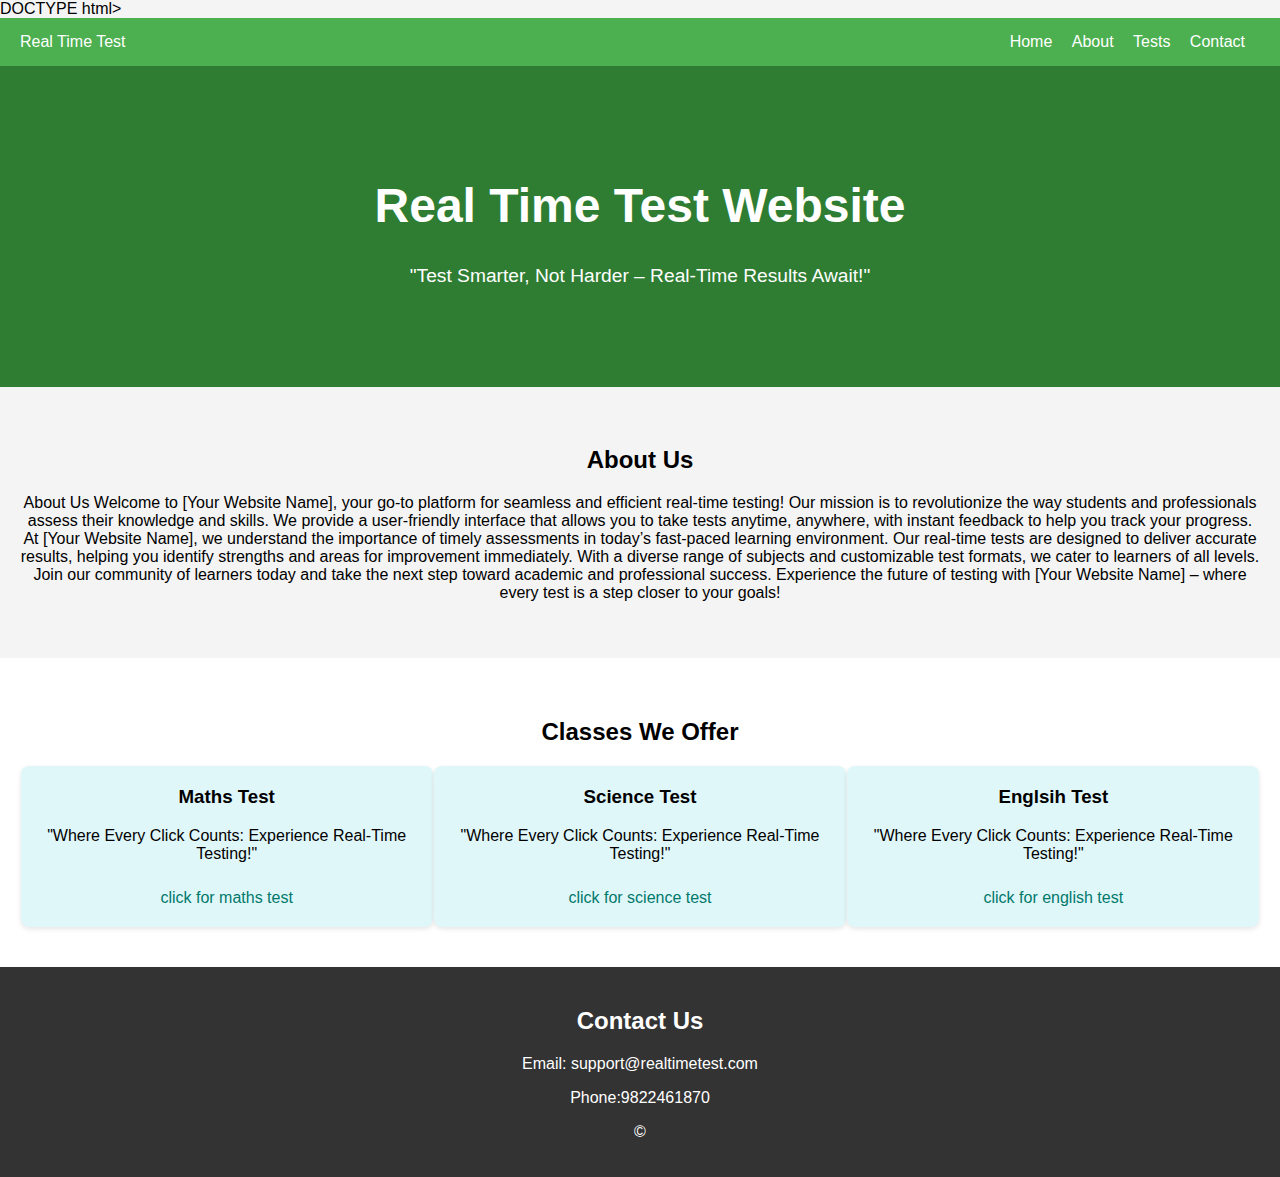
<file: index.html>
DOCTYPE html>
<html lang="en">
<head>
  <meta charset="UTF-8">
  <meta name="viewport" content="width=device-width, initial-scale=1.0">
  <title>Real Time Test</title>
  <link rel="stylesheet" href="login.css">
</head>
<body>
  <header class="navbar">
    <div class="logo">Real Time Test</div>
    <nav>
      <ul>
        <li><a href="#home">Home</a></li>
        <li><a href="#about">About</a></li>
        <li><a href="#tests">Tests</a></li>
        <li><a href="#contact">Contact</a></li>
      </ul>
    </nav>
  </header>

  <section id="home" class="hero">
    <h1>Real Time Test Website</h1>
    <p>"Test Smarter, Not Harder – Real-Time Results Await!"
    </p>
  </section>

  <section id="about" class="content-section">
    <h2>About Us</h2>
    <p>About Us

        Welcome to [Your Website Name], your go-to platform for seamless and efficient real-time testing! Our mission is to revolutionize the way students and professionals assess their knowledge and skills. We provide a user-friendly interface that allows you to take tests anytime, anywhere, with instant feedback to help you track your progress.
        
        At [Your Website Name], we understand the importance of timely assessments in today’s fast-paced learning environment. Our real-time tests are designed to deliver accurate results, helping you identify strengths and areas for improvement immediately. With a diverse range of subjects and customizable test formats, we cater to learners of all levels.
        
        Join our community of learners today and take the next step toward academic and professional success. Experience the future of testing with [Your Website Name] – where every test is a step closer to your goals!
        
        </p>
  </section>

  <section id="classes" class="classes-section">
    <h2>Classes We Offer</h2>
    <div class="class-container">
      <div class="class-card">
        <h3>Maths Test</h3>
        <p>"Where Every Click Counts: Experience Real-Time Testing!"
        </p>
        <a href="maths test.html">click for maths test</a>
      </div>
      <div class="class-card">
        <h3>Science Test</h3>
        <p>"Where Every Click Counts: Experience Real-Time Testing!"
        </p>
        <a href="science test.html">click for science test</a>
      </div>
      <div class="class-card">
        <h3>Englsih Test</h3>
        <p>"Where Every Click Counts: Experience Real-Time Testing!"
        </p>
        <a href="english test.html">click for english test</a>
      </div>
    </div>
  </section>

  <footer id="contact" class="footer">
    <h2>Contact Us</h2>
    <p>Email: support@realtimetest.com</p>
    <p>Phone:9822461870</p>
    <p>&copy; </p>
  </footer>
</body>
</html>
</file>
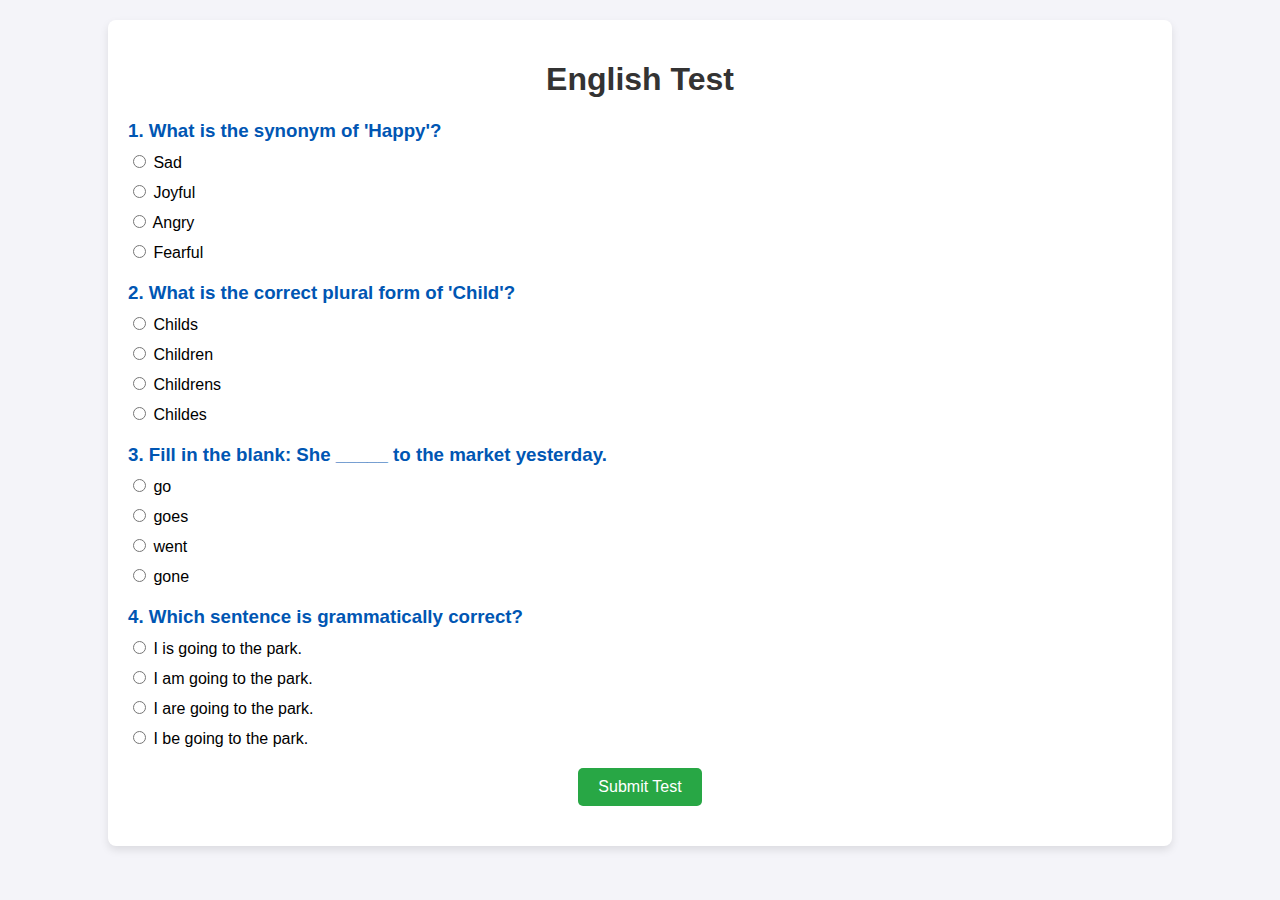
<file: english test.html>
<!DOCTYPE html>
<html lang="en">
<head>
    <meta charset="UTF-8">
    <meta name="viewport" content="width=device-width, initial-scale=1.0">
    <title>English Test</title>
    <style>
        body {
            font-family: Arial, sans-serif;
            background-color: #f4f4f9;
            margin: 0;
            padding: 0;
        }
        .container {
            width: 80%;
            margin: 20px auto;
            padding: 20px;
            background-color: white;
            box-shadow: 0 4px 8px rgba(0, 0, 0, 0.1);
            border-radius: 8px;
        }
        h1 {
            text-align: center;
            color: #333;
        }
        .question {
            margin-bottom: 20px;
        }
        .question h3 {
            margin: 10px 0;
            color: #0056b3;
        }
        .question label {
            display: block;
            margin-bottom: 10px;
        }
        button {
            background-color: #28a745;
            color: white;
            padding: 10px 20px;
            border: none;
            border-radius: 5px;
            cursor: pointer;
            display: block;
            margin: 20px auto;
            font-size: 1rem;
        }
        button:hover {
            background-color: #218838;
        }
        .result {
            text-align: center;
            font-size: 1.2rem;
            margin-top: 20px;
            padding: 10px;
            background-color: #f0f8ff;
            color: #333;
            display: none;
        }
    </style>
</head>
<body>

    <div class="container">
        <h1>English Test</h1>

        <div class="question">
            <h3>1. What is the synonym of 'Happy'?</h3>
            <label><input type="radio" name="q1" value="Sad"> Sad</label>
            <label><input type="radio" name="q1" value="Joyful"> Joyful</label>
            <label><input type="radio" name="q1" value="Angry"> Angry</label>
            <label><input type="radio" name="q1" value="Fearful"> Fearful</label>
        </div>

        <div class="question">
            <h3>2. What is the correct plural form of 'Child'?</h3>
            <label><input type="radio" name="q2" value="Childs"> Childs</label>
            <label><input type="radio" name="q2" value="Children"> Children</label>
            <label><input type="radio" name="q2" value="Childrens"> Childrens</label>
            <label><input type="radio" name="q2" value="Childes"> Childes</label>
        </div>

        <div class="question">
            <h3>3. Fill in the blank: She _____ to the market yesterday.</h3>
            <label><input type="radio" name="q3" value="go"> go</label>
            <label><input type="radio" name="q3" value="goes"> goes</label>
            <label><input type="radio" name="q3" value="went"> went</label>
            <label><input type="radio" name="q3" value="gone"> gone</label>
        </div>

        <div class="question">
            <h3>4. Which sentence is grammatically correct?</h3>
            <label><input type="radio" name="q4" value="I is going to the park."> I is going to the park.</label>
            <label><input type="radio" name="q4" value="I am going to the park."> I am going to the park.</label>
            <label><input type="radio" name="q4" value="I are going to the park."> I are going to the park.</label>
            <label><input type="radio" name="q4" value="I be going to the park."> I be going to the park.</label>
        </div>

        <button onclick="submitTest()">Submit Test</button>

        <div id="result" class="result">
            You scored <span id="score">0</span> out of 4!
        </div>
    </div>

    <script>
        function submitTest() {
            // Get selected answers
            const q1 = document.querySelector('input[name="q1"]:checked');
            const q2 = document.querySelector('input[name="q2"]:checked');
            const q3 = document.querySelector('input[name="q3"]:checked');
            const q4 = document.querySelector('input[name="q4"]:checked');

            // Set correct answers
            const answers = {
                q1: 'Joyful',
                q2: 'Children',
                q3: 'went',
                q4: 'I am going to the park.'
            };

            let score = 0;

            // Check each answer
            if (q1 && q1.value === answers.q1) score++;
            if (q2 && q2.value === answers.q2) score++;
            if (q3 && q3.value === answers.q3) score++;
            if (q4 && q4.value === answers.q4) score++;

            // Display result
            document.getElementById('score').innerText = score;
            document.getElementById('result').style.display = 'block';
        }
    </script>

</body>
</html>
</file>
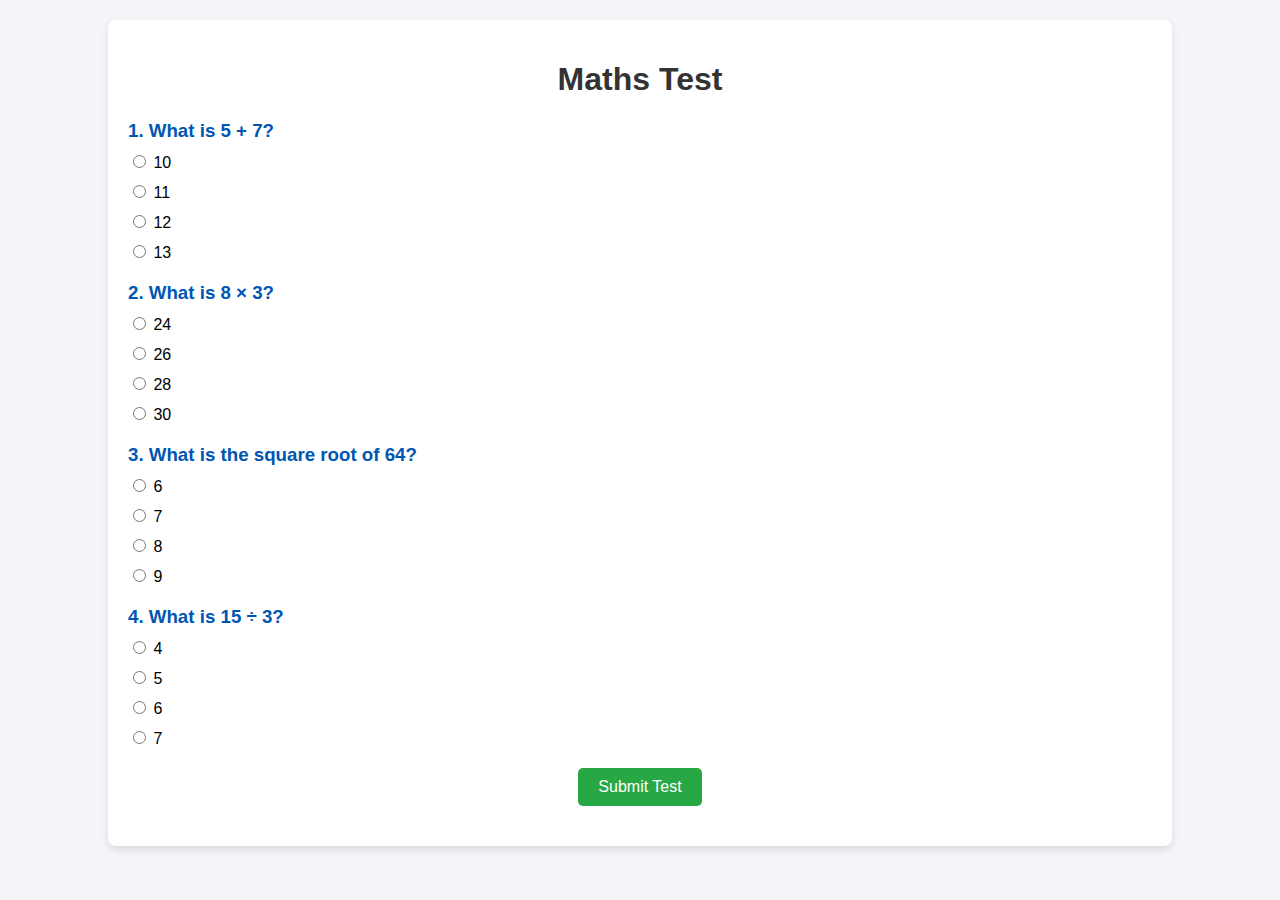
<file: maths test.html>
<!DOCTYPE html>
<html lang="en">
<head>
    <meta charset="UTF-8">
    <meta name="viewport" content="width=device-width, initial-scale=1.0">
    <title>Maths Test</title>
    <style>
        body {
            font-family: Arial, sans-serif;
            background-color: #f4f4f9;
            margin: 0;
            padding: 0;
        }
        .container {
            width: 80%;
            margin: 20px auto;
            padding: 20px;
            background-color: white;
            box-shadow: 0 4px 8px rgba(0, 0, 0, 0.1);
            border-radius: 8px;
        }
        h1 {
            text-align: center;
            color: #333;
        }
        .question {
            margin-bottom: 20px;
        }
        .question h3 {
            margin: 10px 0;
            color: #0056b3;
        }
        .question label {
            display: block;
            margin-bottom: 10px;
        }
        button {
            background-color: #28a745;
            color: white;
            padding: 10px 20px;
            border: none;
            border-radius: 5px;
            cursor: pointer;
            display: block;
            margin: 20px auto;
            font-size: 1rem;
        }
        button:hover {
            background-color: #218838;
        }
        .result {
            text-align: center;
            font-size: 1.2rem;
            margin-top: 20px;
            padding: 10px;
            background-color: #f0f8ff;
            color: #333;
            display: none;
        }
    </style>
</head>
<body>

    <div class="container">
        <h1>Maths Test</h1>

        <div class="question">
            <h3>1. What is 5 + 7?</h3>
            <label><input type="radio" name="q1" value="10"> 10</label>
            <label><input type="radio" name="q1" value="11"> 11</label>
            <label><input type="radio" name="q1" value="12"> 12</label>
            <label><input type="radio" name="q1" value="13"> 13</label>
        </div>

        <div class="question">
            <h3>2. What is 8 × 3?</h3>
            <label><input type="radio" name="q2" value="24"> 24</label>
            <label><input type="radio" name="q2" value="26"> 26</label>
            <label><input type="radio" name="q2" value="28"> 28</label>
            <label><input type="radio" name="q2" value="30"> 30</label>
        </div>

        <div class="question">
            <h3>3. What is the square root of 64?</h3>
            <label><input type="radio" name="q3" value="6"> 6</label>
            <label><input type="radio" name="q3" value="7"> 7</label>
            <label><input type="radio" name="q3" value="8"> 8</label>
            <label><input type="radio" name="q3" value="9"> 9</label>
        </div>

        <div class="question">
            <h3>4. What is 15 ÷ 3?</h3>
            <label><input type="radio" name="q4" value="4"> 4</label>
            <label><input type="radio" name="q4" value="5"> 5</label>
            <label><input type="radio" name="q4" value="6"> 6</label>
            <label><input type="radio" name="q4" value="7"> 7</label>
        </div>

        <button onclick="submitTest()">Submit Test</button>

        <div id="result" class="result">
            You scored <span id="score">0</span> out of 4!
        </div>
    </div>

    <script>
        function submitTest() {
            // Get selected answers
            const q1 = document.querySelector('input[name="q1"]:checked');
            const q2 = document.querySelector('input[name="q2"]:checked');
            const q3 = document.querySelector('input[name="q3"]:checked');
            const q4 = document.querySelector('input[name="q4"]:checked');

            // Set correct answers
            const answers = {
                q1: '12',
                q2: '24',
                q3: '8',
                q4: '5'
            };

            let score = 0;

            // Check each answer
            if (q1 && q1.value === answers.q1) score++;
            if (q2 && q2.value === answers.q2) score++;
            if (q3 && q3.value === answers.q3) score++;
            if (q4 && q4.value === answers.q4) score++;

            // Display result
            document.getElementById('score').innerText = score;
            document.getElementById('result').style.display = 'block';
        }
    </script>

</body>
</html>
</file>
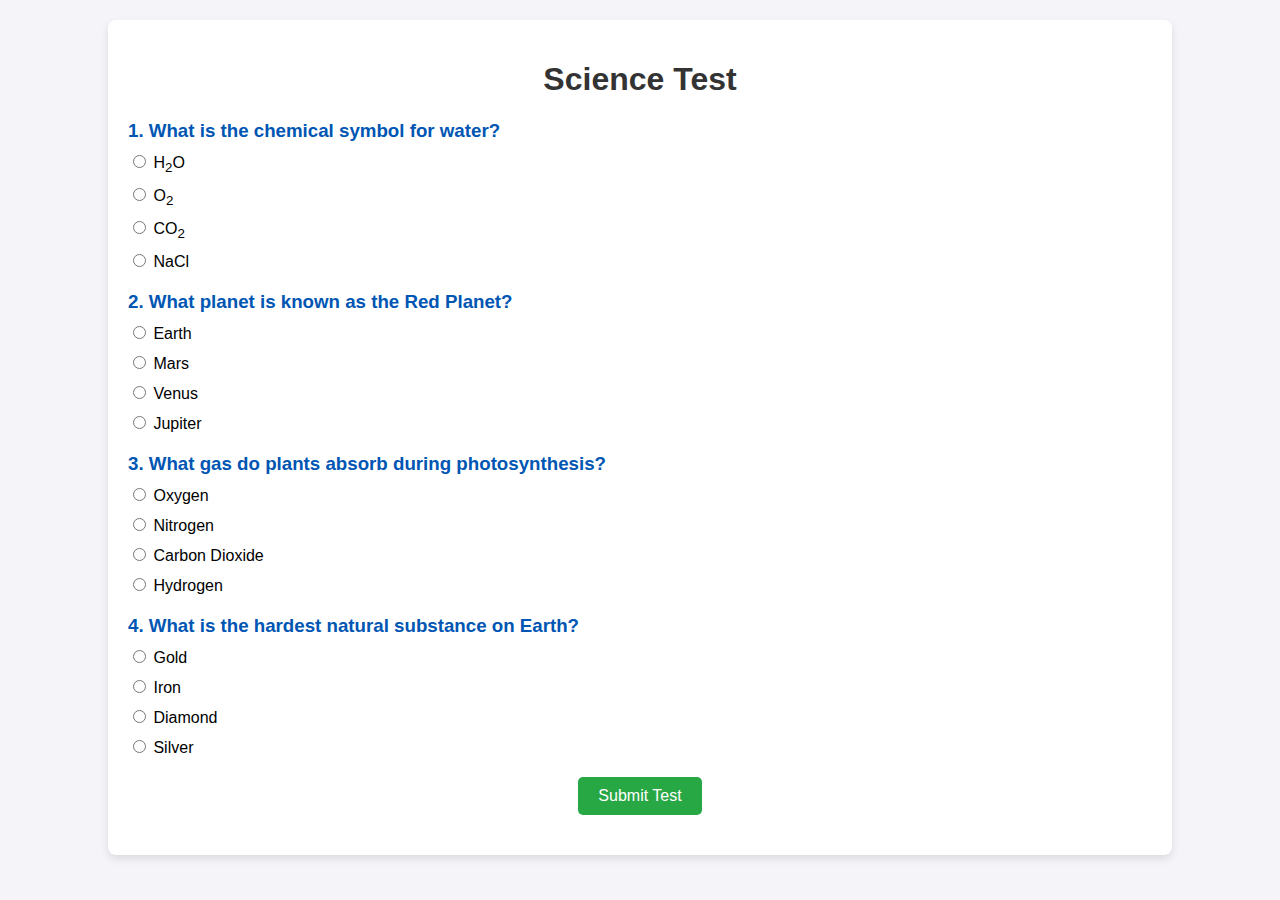
<file: science test.html>
<!DOCTYPE html>
<html lang="en">
<head>
    <meta charset="UTF-8">
    <meta name="viewport" content="width=device-width, initial-scale=1.0">
    <title>Science Test</title>
    <style>
        body {
            font-family: Arial, sans-serif;
            background-color: #f4f4f9;
            margin: 0;
            padding: 0;
        }
        .container {
            width: 80%;
            margin: 20px auto;
            padding: 20px;
            background-color: white;
            box-shadow: 0 4px 8px rgba(0, 0, 0, 0.1);
            border-radius: 8px;
        }
        h1 {
            text-align: center;
            color: #333;
        }
        .question {
            margin-bottom: 20px;
        }
        .question h3 {
            margin: 10px 0;
            color: #0056b3;
        }
        .question label {
            display: block;
            margin-bottom: 10px;
        }
        button {
            background-color: #28a745;
            color: white;
            padding: 10px 20px;
            border: none;
            border-radius: 5px;
            cursor: pointer;
            display: block;
            margin: 20px auto;
            font-size: 1rem;
        }
        button:hover {
            background-color: #218838;
        }
        .result {
            text-align: center;
            font-size: 1.2rem;
            margin-top: 20px;
            padding: 10px;
            background-color: #f0f8ff;
            color: #333;
            display: none;
        }
    </style>
</head>
<body>

    <div class="container">
        <h1>Science Test</h1>

        <div class="question">
            <h3>1. What is the chemical symbol for water?</h3>
            <label><input type="radio" name="q1" value="H2O"> H<sub>2</sub>O</label>
            <label><input type="radio" name="q1" value="O2"> O<sub>2</sub></label>
            <label><input type="radio" name="q1" value="CO2"> CO<sub>2</sub></label>
            <label><input type="radio" name="q1" value="NaCl"> NaCl</label>
        </div>

        <div class="question">
            <h3>2. What planet is known as the Red Planet?</h3>
            <label><input type="radio" name="q2" value="Earth"> Earth</label>
            <label><input type="radio" name="q2" value="Mars"> Mars</label>
            <label><input type="radio" name="q2" value="Venus"> Venus</label>
            <label><input type="radio" name="q2" value="Jupiter"> Jupiter</label>
        </div>

        <div class="question">
            <h3>3. What gas do plants absorb during photosynthesis?</h3>
            <label><input type="radio" name="q3" value="Oxygen"> Oxygen</label>
            <label><input type="radio" name="q3" value="Nitrogen"> Nitrogen</label>
            <label><input type="radio" name="q3" value="Carbon Dioxide"> Carbon Dioxide</label>
            <label><input type="radio" name="q3" value="Hydrogen"> Hydrogen</label>
        </div>

        <div class="question">
            <h3>4. What is the hardest natural substance on Earth?</h3>
            <label><input type="radio" name="q4" value="Gold"> Gold</label>
            <label><input type="radio" name="q4" value="Iron"> Iron</label>
            <label><input type="radio" name="q4" value="Diamond"> Diamond</label>
            <label><input type="radio" name="q4" value="Silver"> Silver</label>
        </div>

        <button onclick="submitTest()">Submit Test</button>

        <div id="result" class="result">
            You scored <span id="score">0</span> out of 4!
        </div>
    </div>

    <script>
        function submitTest() {
            // Get selected answers
            const q1 = document.querySelector('input[name="q1"]:checked');
            const q2 = document.querySelector('input[name="q2"]:checked');
            const q3 = document.querySelector('input[name="q3"]:checked');
            const q4 = document.querySelector('input[name="q4"]:checked');

            // Set correct answers
            const answers = {
                q1: 'H2O',
                q2: 'Mars',
                q3: 'Carbon Dioxide',
                q4: 'Diamond'
            };

            let score = 0;

            // Check each answer
            if (q1 && q1.value === answers.q1) score++;
            if (q2 && q2.value === answers.q2) score++;
            if (q3 && q3.value === answers.q3) score++;
            if (q4 && q4.value === answers.q4) score++;

            // Display result
            document.getElementById('score').innerText = score;
            document.getElementById('result').style.display = 'block';
        }
    </script>

</body>
</html>
</file>
<file: login.css>
/* General Styles */
body {
    margin: 0;
    font-family: Arial, sans-serif;
    background-color: #f4f4f4;
  }
  
  /* Navbar Styles */
  .navbar {
    display: flex;
    justify-content: space-between;
    align-items: center;
    background-color: #4CAF50;
    color: white;
    padding: 15px 20px;
  }
  
  .navbar ul {
    list-style-type: none;
    margin: 0;
    padding: 0;
  }
  
  .navbar ul li {
    display: inline;
    margin-right: 15px;
  }
  
  .navbar ul li a {
    color: white;
    text-decoration: none;
  }
  
  /* Hero Section */
  .hero {
    background-color: #2e7d32;
    color: white;
    text-align: center;
    padding: 80px 20px;
  }
  
  .hero h1 {
    font-size: 3rem;
  }
  
  .hero p {
    font-size: 1.2rem;
  }
  
  /* Content Section */
  .content-section {
    padding: 40px 20px;
    text-align: center;
  }
  
  /* Classes Section */
  .classes-section {
    background-color: #fff;
    padding: 40px 20px;
    text-align: center;
  }
  
  .class-container {
    display: flex;
    justify-content: space-around;
    margin-top: 20px;
  }
  
  .class-card {
    background-color: #e0f7fa;
    padding: 20px;
    width: 30%;
    border-radius: 8px;
    box-shadow: 0 2px 5px rgba(0, 0, 0, 0.1);
  }
  
  .class-card h3 {
    margin-top: 0;
  }
  
  .class-card a {
    display: inline-block;
    margin-top: 10px;
    text-decoration: none;
    color: #00796b;
  }
  
  /* Footer */
  .footer {
    background-color: #333;
    color: white;
    text-align: center;
    padding: 20px 0;
  }
  Instructions to Use
  Create a folder named IntellectNexus.
  Inside the folder, create two files:
  index.html (for the HTML code)
  styles.css (for the CSS code)
  Open index.html in a web browser to view the website.
  This design provides a simple, modern look for an educational website. You can extend the website by adding links to materials, embedding videos, or creating separate pages for each class.
</file>
